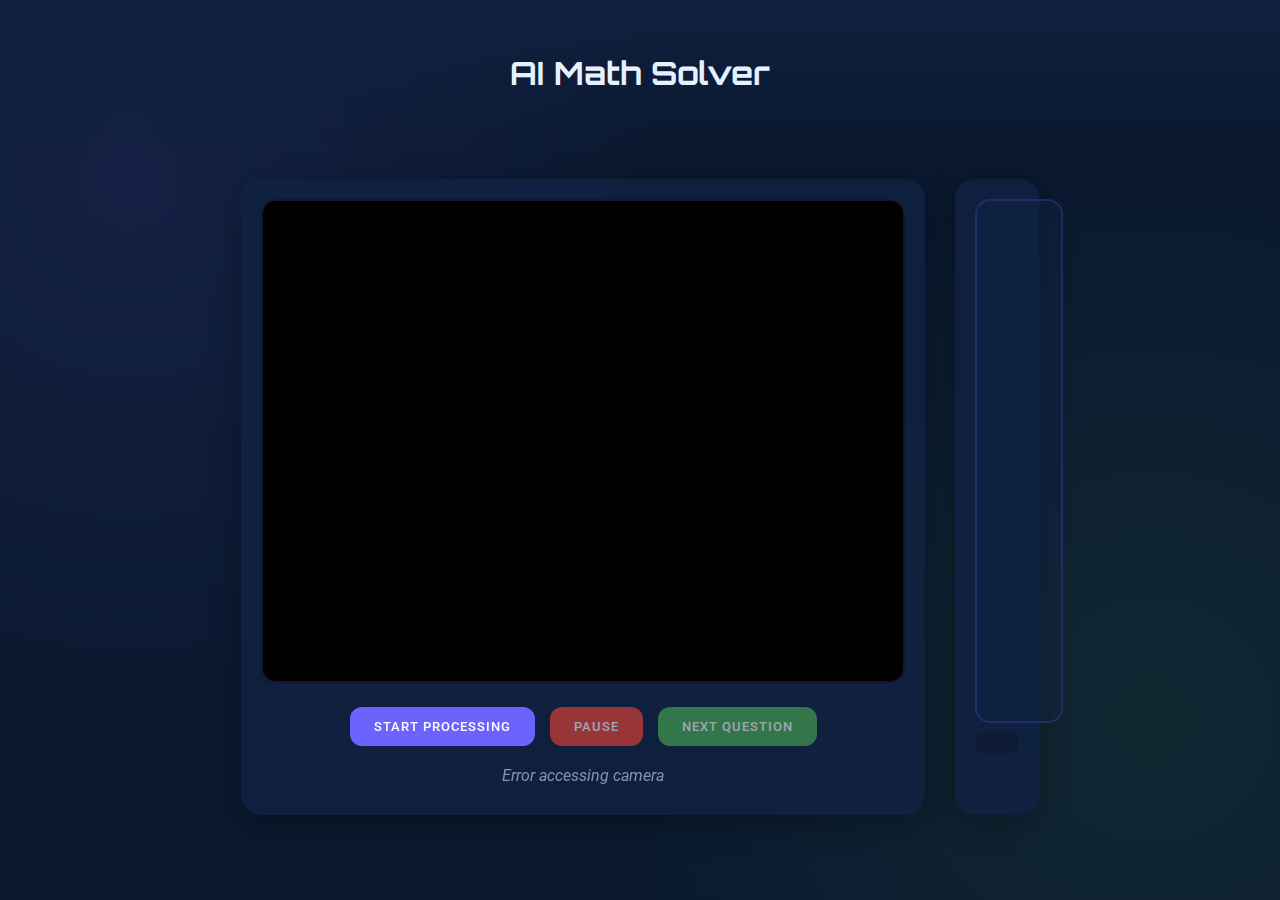
<file: templates/index.html>
<!DOCTYPE html>
<html lang="en">
<head>
    <meta charset="UTF-8">
    <meta name="viewport" content="width=device-width, initial-scale=1.0">
    <title>AI Math Solver</title>
    <link href="https://fonts.googleapis.com/css2?family=Orbitron:wght@400;700&family=Roboto:wght@300;400;500&display=swap" rel="stylesheet">
    <style>
        :root {
            --primary-color: #6C63FF;
            --secondary-color: #4CAF50;
            --danger-color: #f44336;
            --background: #0a192f;
            --card-bg: rgba(16, 33, 65, 0.9);
            --text-primary: #E6F1FF;
            --text-secondary: #8892B0;
        }

        body {
            font-family: 'Roboto', sans-serif;
            margin: 0;
            padding: 0;
            background: var(--background);
            color: var(--text-primary);
            min-height: 100vh;
            background-image: 
                radial-gradient(circle at 10% 20%, rgba(108, 99, 255, 0.1) 0%, transparent 40%),
                radial-gradient(circle at 90% 80%, rgba(76, 175, 80, 0.1) 0%, transparent 40%);
        }

        .header {
            font-family: 'Orbitron', sans-serif;
            text-align: center;
            padding: 2rem;
            background: linear-gradient(180deg, var(--card-bg) 0%, transparent 100%);
            margin-bottom: 2rem;
            animation: fadeIn 1s ease-out;
        }

        .container {
            max-width: 1400px;
            margin: 0 auto;
            padding: 0 20px;
            display: flex;
            gap: 30px;
            justify-content: center;
            flex-wrap: wrap;
        }

        .video-section, .solution-section {
            background: var(--card-bg);
            border-radius: 20px;
            padding: 20px;
            box-shadow: 0 8px 32px rgba(0, 0, 0, 0.3);
            backdrop-filter: blur(10px);
            transition: transform 0.3s ease;
            animation: slideUp 0.8s ease-out;
        }

        .video-section:hover, .solution-section:hover {
            transform: translateY(-5px);
        }

        #videoContainer {
            width: 640px;
            height: 480px;
            border-radius: 15px;
            background: #000;
            border: 2px solid rgba(108, 99, 255, 0.2);
        }

        #solution {
            width: 100%;
            min-height: 480px;
            padding: 20px;
            border-radius: 15px;
            background: rgba(16, 33, 65, 0.5);
            color: var(--text-primary);
            font-size: 1.1rem;
            line-height: 1.6;
            white-space: pre-line;
            overflow-y: auto;
            border: 2px solid rgba(108, 99, 255, 0.2);
            margin: 0;
            font-family: 'Roboto', sans-serif;
        }

        .controls {
            margin: 20px 0;
            display: flex;
            gap: 15px;
            justify-content: center;
        }

        button {
            padding: 12px 24px;
            border: none;
            border-radius: 12px;
            color: white;
            font-family: 'Roboto', sans-serif;
            font-weight: 500;
            cursor: pointer;
            transition: all 0.3s ease;
            text-transform: uppercase;
            letter-spacing: 1px;
            position: relative;
            overflow: hidden;
        }

        button::after {
            content: '';
            position: absolute;
            top: 50%;
            left: 50%;
            width: 0;
            height: 0;
            background: rgba(255, 255, 255, 0.2);
            border-radius: 50%;
            transform: translate(-50%, -50%);
            transition: width 0.6s ease, height 0.6s ease;
        }

        button:hover::after {
            width: 200px;
            height: 200px;
        }

        #startBtn {
            background: var(--primary-color);
        }

        #pauseBtn {
            background: var(--danger-color);
        }

        #nextBtn {
            background: var(--secondary-color);
        }

        button:disabled {
            opacity: 0.6;
            cursor: not-allowed;
        }

        .processing-indicator {
            text-align: center;
            color: var(--text-secondary);
            font-style: italic;
            margin: 10px 0;
            animation: pulse 2s infinite;
        }

        @keyframes fadeIn {
            from { opacity: 0; }
            to { opacity: 1; }
        }

        @keyframes slideUp {
            from {
                opacity: 0;
                transform: translateY(50px);
            }
            to {
                opacity: 1;
                transform: translateY(0);
            }
        }

        @keyframes pulse {
            0% { opacity: 0.6; }
            50% { opacity: 1; }
            100% { opacity: 0.6; }
        }

        /* Scrollbar styling */
        ::-webkit-scrollbar {
            width: 8px;
        }

        ::-webkit-scrollbar-track {
            background: rgba(16, 33, 65, 0.5);
            border-radius: 4px;
        }

        ::-webkit-scrollbar-thumb {
            background: var(--primary-color);
            border-radius: 4px;
        }

        /* Loading animation */
        .loading {
            display: inline-block;
            position: relative;
            width: 80px;
            height: 20px;
        }

        .loading div {
            position: absolute;
            width: 8px;
            height: 8px;
            border-radius: 50%;
            background: var(--primary-color);
            animation: loading 1.2s linear infinite;
        }

        .loading div:nth-child(1) {
            animation-delay: 0s;
            left: 8px;
        }

        .loading div:nth-child(2) {
            animation-delay: 0.2s;
            left: 32px;
        }

        .loading div:nth-child(3) {
            animation-delay: 0.4s;
            left: 56px;
        }

        @keyframes loading {
            0% { transform: scale(0); }
            50% { transform: scale(1); }
            100% { transform: scale(0); }
        }

        /* Add debug styling */
        .debug-info {
            color: var(--text-secondary);
            font-size: 0.8rem;
            margin-top: 10px;
            padding: 10px;
            background: rgba(0, 0, 0, 0.2);
            border-radius: 8px;
        }
    </style>
</head>
<body>
    <div class="header">
        <h1>AI Math Solver</h1>
    </div>
    
    <div class="container">
        <div class="video-section">
            <video id="videoContainer" autoplay></video>
            <canvas id="canvas"></canvas>
            <div class="controls">
                <button id="startBtn" class="btn-primary">Start Processing</button>
                <button id="pauseBtn" class="btn-secondary" disabled>Pause</button>
                <button id="nextBtn" class="btn-next" disabled>Next Question</button>
            </div>
            <div class="processing-indicator" id="status">
                Camera ready
                <div class="loading">
                    <div></div>
                    <div></div>
                    <div></div>
                </div>
            </div>
        </div>
        <div class="solution-section">
            <div id="solution"></div>
            <div class="debug-info" id="debugInfo"></div>
        </div>
    </div>

    <script>
        let video = document.getElementById('videoContainer');
        let canvas = document.getElementById('canvas');
        let solutionDiv = document.getElementById('solution');
        let startBtn = document.getElementById('startBtn');
        let pauseBtn = document.getElementById('pauseBtn');
        let nextBtn = document.getElementById('nextBtn');
        let statusDiv = document.getElementById('status');
        
        let isProcessing = false;
        let processingInterval;
        let currentAudio = null;
        let lastProcessingTime = 0;
        const PROCESSING_COOLDOWN = 1500; // 1.5 seconds cooldown

        async function startVideo() {
            try {
                const stream = await navigator.mediaDevices.getUserMedia({ video: true });
                video.srcObject = stream;
            } catch (err) {
                console.error("Error accessing webcam:", err);
                statusDiv.textContent = "Error accessing camera";
            }
        }

        async function processFrame() {
            const now = Date.now();
            if (isProcessing || now - lastProcessingTime < PROCESSING_COOLDOWN) return;
            
            lastProcessingTime = now;
            isProcessing = true;
            statusDiv.textContent = "Processing...";
            
            const context = canvas.getContext('2d');
            canvas.width = video.videoWidth;
            canvas.height = video.videoHeight;
            context.drawImage(video, 0, 0, canvas.width, canvas.height);
            
            const base64Image = canvas.toDataURL('image/jpeg');

            try {
                console.log("Sending image to server...");
                const response = await fetch('/process-frame', {
                    method: 'POST',
                    headers: {
                        'Content-Type': 'application/json'
                    },
                    body: JSON.stringify({ image: base64Image })
                });
                
                const data = await response.json();
                console.log("Server response:", data);  // Debug log
                
                if (data.error) {
                    console.error("Server error:", data.error);
                    statusDiv.textContent = `Error: ${data.error}`;
                } else if (data.solution !== "No text detected in the image" && 
                          data.solution !== "No valid math problem detected") {
                    // Stop processing when solution is found
                    pauseProcessing();
                    
                    // Display solution with formatting
                    console.log("Displaying solution:", data.solution);
                    solutionDiv.innerHTML = data.solution.replace(/\n/g, '<br>');
                    statusDiv.textContent = "Solution found!";
                    
                    // Play audio if available
                    if (data.hasAudio && data.audioFile) {
                        console.log("Playing audio:", data.audioFile);
                        if (currentAudio) {
                            currentAudio.pause();
                            currentAudio = null;
                        }
                        try {
                            currentAudio = new Audio(`/static/${data.audioFile}`);
                            currentAudio.onerror = (e) => console.error("Audio error:", e);
                            currentAudio.onloadeddata = () => console.log("Audio loaded successfully");
                            await currentAudio.play().catch(e => console.error("Audio playback error:", e));
                            console.log("Audio playback started");
                        } catch (audioErr) {
                            console.error("Audio playback error:", audioErr);
                        }
                    } else {
                        console.log("No audio available in response");
                    }
                    
                    nextBtn.disabled = false;
                } else {
                    console.log("No valid solution found in image");
                }
            } catch (err) {
                console.error("Error processing frame:", err);
                statusDiv.textContent = "Error processing image";
            }

            isProcessing = false;
        }

        function startProcessing() {
            startBtn.disabled = true;
            pauseBtn.disabled = false;
            nextBtn.disabled = true;
            statusDiv.textContent = "Processing video...";
            processingInterval = setInterval(processFrame, 2000);  // Increased to 2 seconds
        }

        function pauseProcessing() {
            clearInterval(processingInterval);
            startBtn.disabled = false;
            pauseBtn.disabled = true;
            statusDiv.textContent = "Processing paused";
        }

        function nextQuestion() {
            solutionDiv.textContent = "";
            if (currentAudio) {
                currentAudio.pause();
                currentAudio = null;
            }
            nextBtn.disabled = true;
            startProcessing();
        }

        startBtn.addEventListener('click', startProcessing);
        pauseBtn.addEventListener('click', pauseProcessing);
        nextBtn.addEventListener('click', nextQuestion);

        // Initial setup
        startVideo();

        // Hide the debug canvas
        canvas.style.display = 'none';
    </script>
</body>
</html>
</file>
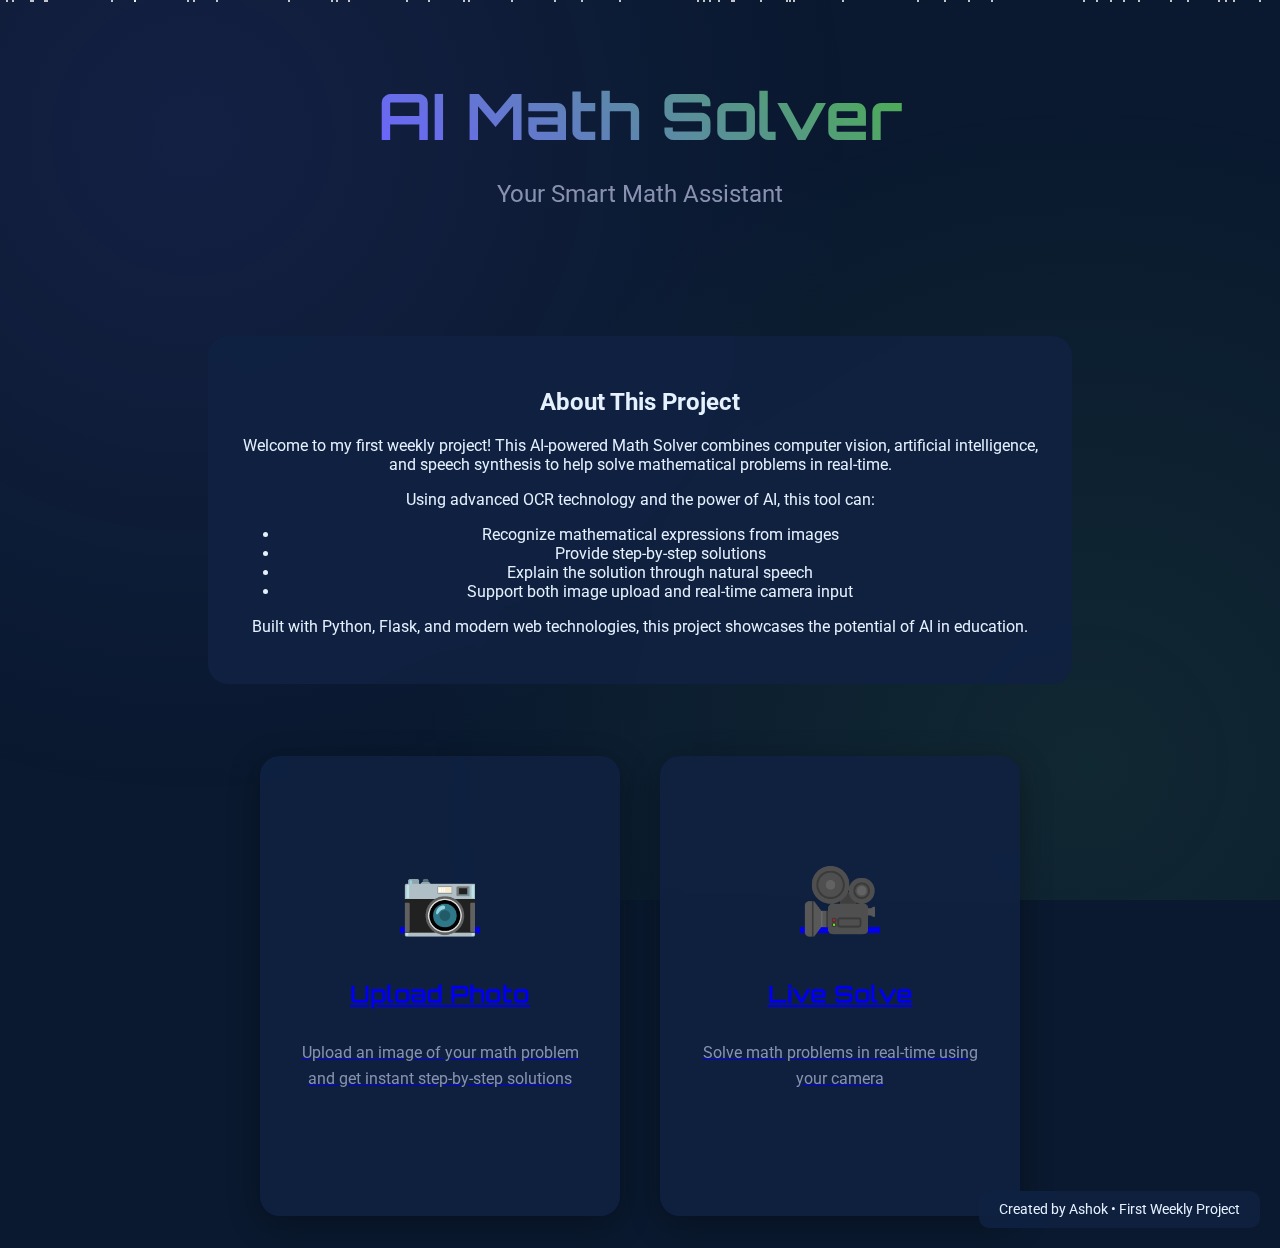
<file: templates/home.html>
<!DOCTYPE html>
<html lang="en">
<head>
    <meta charset="UTF-8">
    <meta name="viewport" content="width=device-width, initial-scale=1.0">
    <title>AI Math Solver - Home</title>
    <link href="https://fonts.googleapis.com/css2?family=Orbitron:wght@400;700&family=Roboto:wght@300;400;500&display=swap" rel="stylesheet">
    <style>
        :root {
            --primary-color: #6C63FF;
            --secondary-color: #4CAF50;
            --background: #0a192f;
            --card-bg: rgba(16, 33, 65, 0.9);
            --text-primary: #E6F1FF;
            --text-secondary: #8892B0;
        }

        body {
            margin: 0;
            padding: 0;
            background: var(--background);
            color: var(--text-primary);
            font-family: 'Roboto', sans-serif;
            min-height: 100vh;
            overflow-x: hidden;
        }

        .stars {
            position: fixed;
            top: 0;
            left: 0;
            width: 100%;
            height: 100%;
            pointer-events: none;
            background: 
                radial-gradient(circle at 15% 15%, rgba(108, 99, 255, 0.1) 0%, transparent 50%),
                radial-gradient(circle at 85% 85%, rgba(76, 175, 80, 0.1) 0%, transparent 50%);
            animation: starFloat 20s infinite linear;
        }

        .hero-section {
            min-height: 100vh;
            display: flex;
            flex-direction: column;
            justify-content: center;
            align-items: center;
            text-align: center;
            padding: 2rem;
            position: relative;
            overflow: hidden;
        }

        .title-container {
            margin-bottom: 4rem;
            animation: fadeInUp 1s ease-out;
        }

        .title {
            font-family: 'Orbitron', sans-serif;
            font-size: 4rem;
            margin-bottom: 1rem;
            background: linear-gradient(45deg, var(--primary-color), var(--secondary-color));
            -webkit-background-clip: text;
            -webkit-text-fill-color: transparent;
            animation: titleFloat 3s ease-in-out infinite;
        }

        .subtitle {
            font-size: 1.5rem;
            color: var(--text-secondary);
            margin-bottom: 2rem;
            animation: fadeIn 2s ease-out;
        }

        .project-info {
            max-width: 800px;
            margin: 2rem auto;
            padding: 2rem;
            background: var(--card-bg);
            border-radius: 20px;
            backdrop-filter: blur(10px);
            animation: slideUp 1s ease-out;
            transform: translateY(0);
            transition: transform 0.3s ease;
        }

        .project-info:hover {
            transform: translateY(-5px);
        }

        .options {
            display: flex;
            gap: 40px;
            margin-top: 40px;
            animation: fadeInUp 1s ease-out 0.5s backwards;
        }

        .option-card {
            width: 300px;
            height: 400px;
            background: var(--card-bg);
            border-radius: 20px;
            padding: 30px;
            display: flex;
            flex-direction: column;
            align-items: center;
            justify-content: center;
            cursor: pointer;
            transition: all 0.3s ease;
            position: relative;
            overflow: hidden;
            backdrop-filter: blur(10px);
            box-shadow: 0 8px 32px rgba(0, 0, 0, 0.3);
        }

        .option-card:hover {
            transform: translateY(-10px);
        }

        .option-card::before {
            content: '';
            position: absolute;
            top: 0;
            left: 0;
            width: 100%;
            height: 100%;
            background: linear-gradient(45deg, transparent, rgba(255, 255, 255, 0.1), transparent);
            transform: translateX(-100%);
            transition: 0.5s;
        }

        .option-card:hover::before {
            transform: translateX(100%);
        }

        .option-icon {
            font-size: 4rem;
            margin-bottom: 20px;
            animation: iconPulse 2s infinite;
        }

        .option-title {
            font-family: 'Orbitron', sans-serif;
            font-size: 1.5rem;
            margin-bottom: 15px;
            text-align: center;
        }

        .option-description {
            text-align: center;
            color: var(--text-secondary);
            line-height: 1.6;
        }

        .floating-particles {
            position: absolute;
            width: 100%;
            height: 100%;
            pointer-events: none;
        }

        .particle {
            position: absolute;
            width: 2px;
            height: 2px;
            background: white;
            border-radius: 50%;
            animation: particleFloat 20s infinite linear;
        }

        .creator-info {
            position: absolute;
            bottom: 20px;
            right: 20px;
            padding: 10px 20px;
            background: var(--card-bg);
            border-radius: 10px;
            font-size: 0.9rem;
            animation: fadeIn 1s ease-out 1s backwards;
        }

        @keyframes titleFloat {
            0%, 100% { transform: translateY(0); }
            50% { transform: translateY(-10px); }
        }

        @keyframes iconPulse {
            0%, 100% { transform: scale(1); }
            50% { transform: scale(1.1); }
        }

        @keyframes fadeInUp {
            from {
                opacity: 0;
                transform: translateY(30px);
            }
            to {
                opacity: 1;
                transform: translateY(0);
            }
        }

        @keyframes fadeIn {
            from { opacity: 0; }
            to { opacity: 1; }
        }

        @keyframes slideUp {
            from {
                opacity: 0;
                transform: translateY(50px);
            }
            to {
                opacity: 1;
                transform: translateY(0);
            }
        }

        @keyframes particleFloat {
            0% { transform: translateY(100vh) translateX(0); opacity: 0; }
            50% { opacity: 1; }
            100% { transform: translateY(-100vh) translateX(20px); opacity: 0; }
        }

        /* Responsive styles */
        @media (max-width: 768px) {
            .title {
                font-size: 2.5rem;
            }

            .options {
                flex-direction: column;
                gap: 20px;
            }

            .option-card {
                width: 100%;
                max-width: 300px;
                height: auto;
                min-height: 300px;
            }

            .project-info {
                margin: 1rem;
                padding: 1rem;
            }
        }
    </style>
</head>
<body>
    <div class="stars"></div>
    <div class="floating-particles" id="particles"></div>
    
    <div class="hero-section">
        <div class="title-container">
            <h1 class="title">AI Math Solver</h1>
            <p class="subtitle">Your Smart Math Assistant</p>
        </div>

        <div class="project-info">
            <h2>About This Project</h2>
            <p>Welcome to my first weekly project! This AI-powered Math Solver combines computer vision, artificial intelligence, and speech synthesis to help solve mathematical problems in real-time.</p>
            <p>Using advanced OCR technology and the power of AI, this tool can:</p>
            <ul>
                <li>Recognize mathematical expressions from images</li>
                <li>Provide step-by-step solutions</li>
                <li>Explain the solution through natural speech</li>
                <li>Support both image upload and real-time camera input</li>
            </ul>
            <p>Built with Python, Flask, and modern web technologies, this project showcases the potential of AI in education.</p>
        </div>

        <div class="options">
            <a href="/upload" class="option-card">
                <div class="option-icon">📷</div>
                <h2 class="option-title">Upload Photo</h2>
                <p class="option-description">Upload an image of your math problem and get instant step-by-step solutions</p>
            </a>
            <a href="/live" class="option-card">
                <div class="option-icon">🎥</div>
                <h2 class="option-title">Live Solve</h2>
                <p class="option-description">Solve math problems in real-time using your camera</p>
            </a>
        </div>

        <div class="creator-info">
            Created by Ashok • First Weekly Project
        </div>
    </div>

    <script>
        // Create floating particles
        const particlesContainer = document.getElementById('particles');
        const particleCount = 50;

        for (let i = 0; i < particleCount; i++) {
            const particle = document.createElement('div');
            particle.className = 'particle';
            particle.style.left = `${Math.random() * 100}%`;
            particle.style.animationDelay = `${Math.random() * 20}s`;
            particlesContainer.appendChild(particle);
        }

        // Add hover effect to project info
        document.querySelector('.project-info').addEventListener('mousemove', (e) => {
            const { left, top, width, height } = e.target.getBoundingClientRect();
            const x = (e.clientX - left) / width;
            const y = (e.clientY - top) / height;
            
            e.target.style.transform = `
                perspective(1000px)
                rotateX(${(y - 0.5) * 10}deg)
                rotateY(${(x - 0.5) * 10}deg)
                translateZ(20px)
            `;
        });

        document.querySelector('.project-info').addEventListener('mouseleave', (e) => {
            e.target.style.transform = 'none';
        });
    </script>
</body>
</html>
</file>
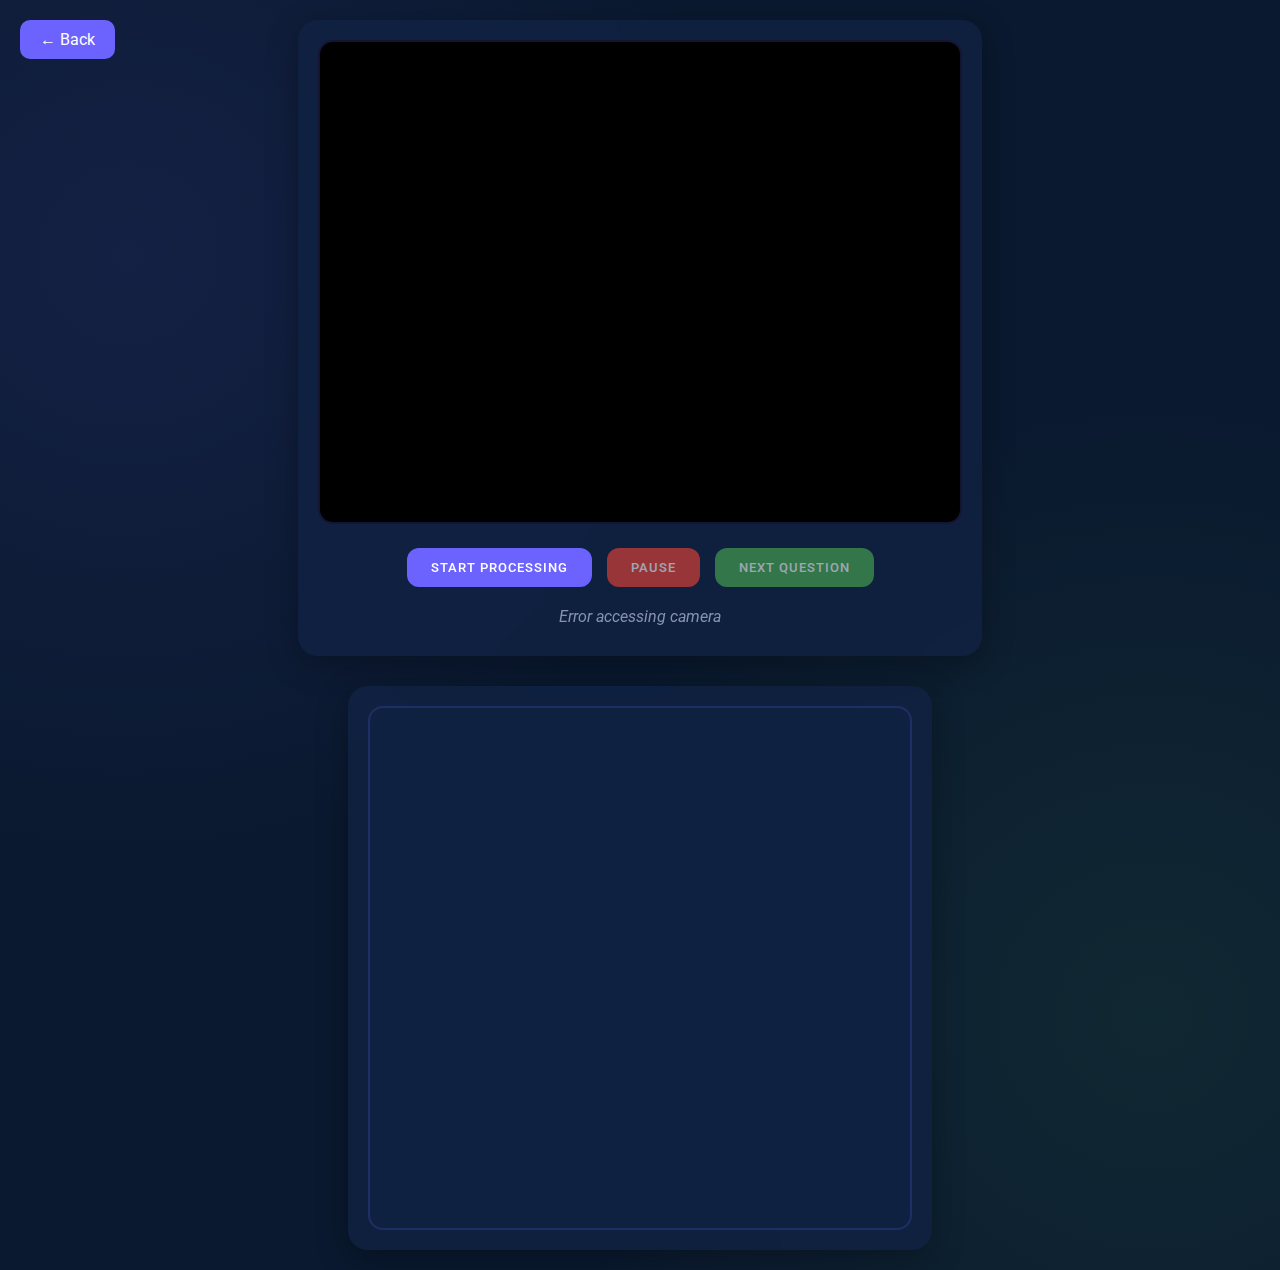
<file: templates/live.html>
<!DOCTYPE html>
<html lang="en">
<head>
    <meta charset="UTF-8">
    <meta name="viewport" content="width=device-width, initial-scale=1.0">
    <title>AI Math Solver - Live</title>
    <link href="https://fonts.googleapis.com/css2?family=Orbitron:wght@400;700&family=Roboto:wght@300;400;500&display=swap" rel="stylesheet">
    <style>
        :root {
            --primary-color: #6C63FF;
            --secondary-color: #4CAF50;
            --danger-color: #f44336;
            --background: #0a192f;
            --card-bg: rgba(16, 33, 65, 0.9);
            --text-primary: #E6F1FF;
            --text-secondary: #8892B0;
        }

        body {
            font-family: 'Roboto', sans-serif;
            margin: 0;
            padding: 0;
            background: var(--background);
            color: var(--text-primary);
            min-height: 100vh;
            background-image: 
                radial-gradient(circle at 10% 20%, rgba(108, 99, 255, 0.1) 0%, transparent 40%),
                radial-gradient(circle at 90% 80%, rgba(76, 175, 80, 0.1) 0%, transparent 40%);
        }

        .container {
            max-width: 1400px;
            margin: 0 auto;
            padding: 20px;
            display: flex;
            gap: 30px;
            justify-content: center;
            flex-wrap: wrap;
        }

        .video-section, .solution-section {
            background: var(--card-bg);
            border-radius: 20px;
            padding: 20px;
            box-shadow: 0 8px 32px rgba(0, 0, 0, 0.3);
            backdrop-filter: blur(10px);
            transition: transform 0.3s ease;
            animation: slideUp 0.8s ease-out;
        }

        #videoContainer {
            width: 640px;
            height: 480px;
            border-radius: 15px;
            background: #000;
            border: 2px solid rgba(108, 99, 255, 0.2);
        }

        #solution {
            width: 500px;
            min-height: 480px;
            padding: 20px;
            border-radius: 15px;
            background: rgba(16, 33, 65, 0.5);
            color: var(--text-primary);
            font-size: 1.1rem;
            line-height: 1.6;
            white-space: pre-line;
            overflow-y: auto;
            border: 2px solid rgba(108, 99, 255, 0.2);
        }

        .controls {
            margin: 20px 0;
            display: flex;
            gap: 15px;
            justify-content: center;
        }

        button {
            padding: 12px 24px;
            border: none;
            border-radius: 12px;
            color: white;
            font-family: 'Roboto', sans-serif;
            font-weight: 500;
            cursor: pointer;
            transition: all 0.3s ease;
            text-transform: uppercase;
            letter-spacing: 1px;
        }

        button:disabled {
            opacity: 0.6;
            cursor: not-allowed;
        }

        #startBtn {
            background: var(--primary-color);
        }

        #pauseBtn {
            background: var(--danger-color);
        }

        #nextBtn {
            background: var(--secondary-color);
        }

        .processing-indicator {
            text-align: center;
            color: var(--text-secondary);
            font-style: italic;
            margin: 10px 0;
            animation: pulse 2s infinite;
        }

        .back-button {
            position: absolute;
            top: 20px;
            left: 20px;
            padding: 10px 20px;
            background: var(--primary-color);
            border: none;
            border-radius: 10px;
            color: white;
            text-decoration: none;
            font-family: 'Roboto', sans-serif;
            transition: all 0.3s ease;
        }

        .back-button:hover {
            transform: translateX(-5px);
        }

        #canvas {
            display: none;
        }

        @keyframes pulse {
            0% { opacity: 0.6; }
            50% { opacity: 1; }
            100% { opacity: 0.6; }
        }

        @keyframes slideUp {
            from {
                opacity: 0;
                transform: translateY(50px);
            }
            to {
                opacity: 1;
                transform: translateY(0);
            }
        }

        /* Responsive styles */
        @media (max-width: 768px) {
            .container {
                padding: 10px;
                flex-direction: column;
                align-items: center;
            }

            #videoContainer {
                width: 100%;
                max-width: 480px;
                height: auto;
            }

            #solution {
                width: 100%;
                max-width: 480px;
            }

            .controls {
                flex-wrap: wrap;
            }

            button {
                width: 100%;
            }
        }
    </style>
</head>
<body>
    <a href="/" class="back-button">← Back</a>
    
    <div class="container">
        <div class="video-section">
            <video id="videoContainer" autoplay></video>
            <canvas id="canvas"></canvas>
            <div class="controls">
                <button id="startBtn" class="btn-primary">Start Processing</button>
                <button id="pauseBtn" class="btn-secondary" disabled>Pause</button>
                <button id="nextBtn" class="btn-next" disabled>Next Question</button>
            </div>
            <div class="processing-indicator" id="status">Camera ready</div>
        </div>
        <div class="solution-section">
            <div id="solution"></div>
        </div>
    </div>

    <script>
        let video = document.getElementById('videoContainer');
        let canvas = document.getElementById('canvas');
        let solutionDiv = document.getElementById('solution');
        let startBtn = document.getElementById('startBtn');
        let pauseBtn = document.getElementById('pauseBtn');
        let nextBtn = document.getElementById('nextBtn');
        let statusDiv = document.getElementById('status');
        
        let isProcessing = false;
        let processingInterval;
        let currentAudio = null;
        let lastProcessingTime = 0;
        const PROCESSING_COOLDOWN = 1500; // 1.5 seconds cooldown

        async function startVideo() {
            try {
                const stream = await navigator.mediaDevices.getUserMedia({ video: true });
                video.srcObject = stream;
            } catch (err) {
                console.error("Error accessing webcam:", err);
                statusDiv.textContent = "Error accessing camera";
            }
        }

        async function processFrame() {
            const now = Date.now();
            if (isProcessing || now - lastProcessingTime < PROCESSING_COOLDOWN) return;
            
            lastProcessingTime = now;
            isProcessing = true;
            statusDiv.textContent = "Processing...";
            
            const context = canvas.getContext('2d');
            canvas.width = video.videoWidth;
            canvas.height = video.videoHeight;
            context.drawImage(video, 0, 0, canvas.width, canvas.height);
            
            const base64Image = canvas.toDataURL('image/jpeg');

            try {
                const response = await fetch('/process-frame', {
                    method: 'POST',
                    headers: {
                        'Content-Type': 'application/json'
                    },
                    body: JSON.stringify({ image: base64Image })
                });
                
                const data = await response.json();
                
                if (data.error) {
                    statusDiv.textContent = `Error: ${data.error}`;
                } else if (data.solution !== "No text detected in the image" && 
                          data.solution !== "No valid math problem detected") {
                    pauseProcessing();
                    solutionDiv.innerHTML = data.solution.replace(/\n/g, '<br>');
                    statusDiv.textContent = "Solution found!";
                    
                    if (data.hasAudio && data.audioFile) {
                        if (currentAudio) {
                            currentAudio.pause();
                            currentAudio = null;
                        }
                        currentAudio = new Audio(`/static/${data.audioFile}`);
                        await currentAudio.play();
                    }
                    
                    nextBtn.disabled = false;
                }
            } catch (err) {
                console.error("Error:", err);
                statusDiv.textContent = "Error processing image";
            }

            isProcessing = false;
        }

        function startProcessing() {
            startBtn.disabled = true;
            pauseBtn.disabled = false;
            nextBtn.disabled = true;
            statusDiv.textContent = "Processing video...";
            processingInterval = setInterval(processFrame, 2000);
        }

        function pauseProcessing() {
            clearInterval(processingInterval);
            startBtn.disabled = false;
            pauseBtn.disabled = true;
            statusDiv.textContent = "Processing paused";
        }

        function nextQuestion() {
            solutionDiv.textContent = "";
            if (currentAudio) {
                currentAudio.pause();
                currentAudio = null;
            }
            nextBtn.disabled = true;
            startProcessing();
        }

        startBtn.addEventListener('click', startProcessing);
        pauseBtn.addEventListener('click', pauseProcessing);
        nextBtn.addEventListener('click', nextQuestion);

        // Initial setup
        startVideo();
    </script>
</body>
</html>
</file>
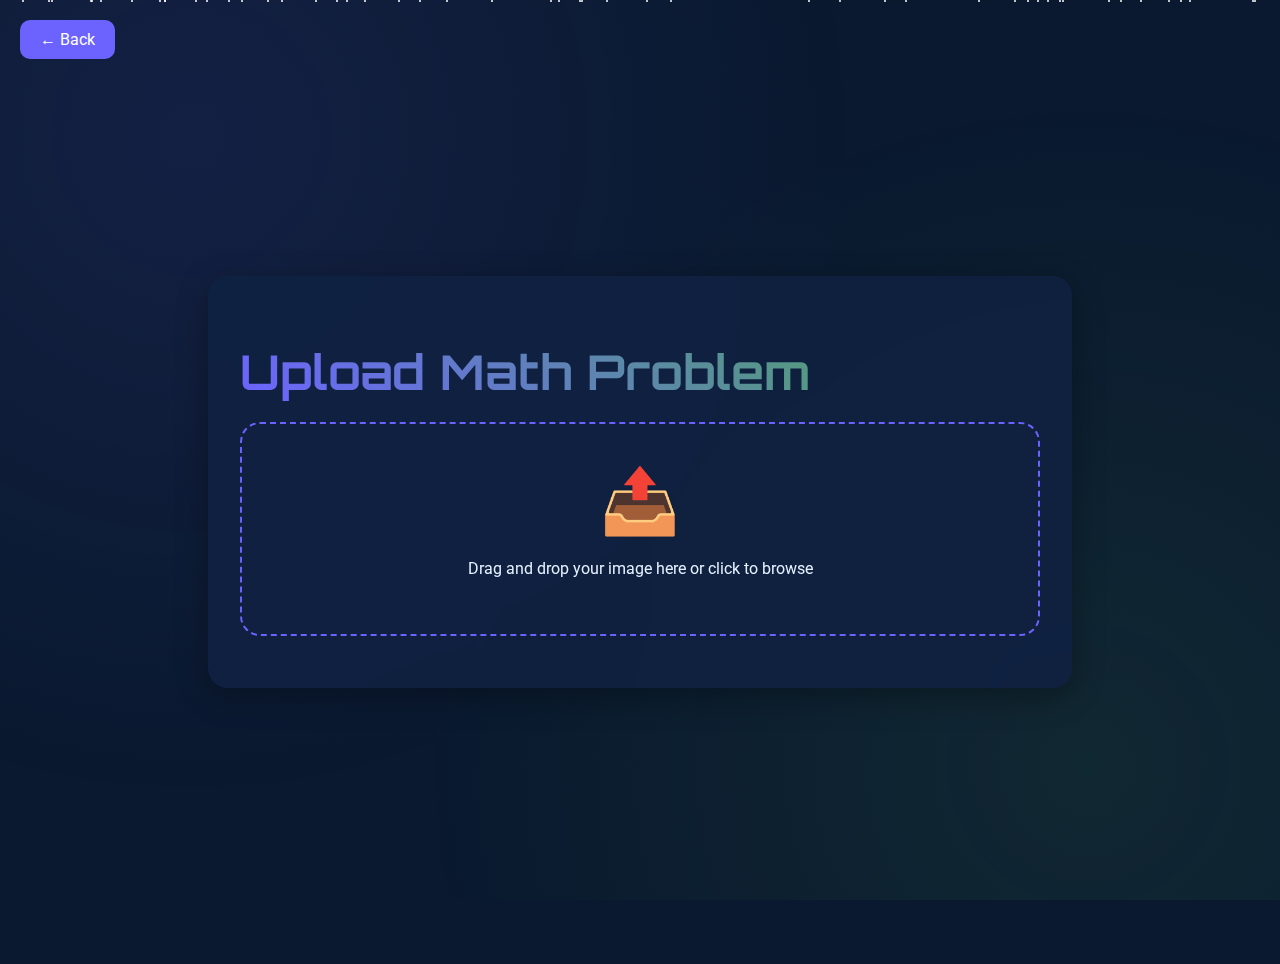
<file: templates/upload.html>
<!DOCTYPE html>
<html lang="en">
<head>
    <meta charset="UTF-8">
    <meta name="viewport" content="width=device-width, initial-scale=1.0">
    <title>AI Math Solver - Upload</title>
    <link href="https://fonts.googleapis.com/css2?family=Orbitron:wght@400;700&family=Roboto:wght@300;400;500&display=swap" rel="stylesheet">
    <link rel="stylesheet" href="/static/css/style.css">
    <style>
        .hero-section {
            min-height: 100vh;
            display: flex;
            flex-direction: column;
            align-items: center;
            justify-content: center;
            padding: 2rem;
            position: relative;
        }

        .upload-container {
            width: 90%;
            max-width: 800px;
            background: var(--card-bg);
            border-radius: 20px;
            padding: 2rem;
            backdrop-filter: blur(10px);
            box-shadow: 0 8px 32px rgba(0, 0, 0, 0.3);
            animation: slideUp 0.8s ease-out;
        }

        .upload-area {
            border: 2px dashed var(--primary-color);
            border-radius: 20px;
            padding: 40px;
            margin: 20px 0;
            cursor: pointer;
            transition: all 0.3s ease;
            text-align: center;
        }

        .upload-area:hover {
            background: rgba(108, 99, 255, 0.1);
            transform: translateY(-5px);
        }

        .upload-icon {
            font-size: 4rem;
            color: var(--primary-color);
            margin-bottom: 20px;
            animation: iconPulse 2s infinite;
        }

        #solution {
            margin-top: 2rem;
            padding: 1.5rem;
            background: rgba(16, 33, 65, 0.5);
            border-radius: 15px;
            display: none;
            animation: fadeIn 0.5s ease-out;
        }

        .processing {
            display: none;
            text-align: center;
            margin: 20px 0;
            animation: fadeIn 0.3s ease-out;
        }

        .loading-spinner {
            width: 50px;
            height: 50px;
            border: 3px solid rgba(108, 99, 255, 0.3);
            border-radius: 50%;
            border-top-color: var(--primary-color);
            animation: spin 1s linear infinite;
            margin: 0 auto;
        }

        @keyframes spin {
            to { transform: rotate(360deg); }
        }

        @keyframes iconPulse {
            0%, 100% { transform: scale(1); }
            50% { transform: scale(1.1); }
        }

        @media (max-width: 768px) {
            .upload-container {
                width: 95%;
                padding: 1rem;
            }

            .upload-area {
                padding: 20px;
            }
        }
    </style>
</head>
<body>
    <div class="stars"></div>
    <div class="floating-particles" id="particles"></div>
    
    <a href="/" class="back-button">← Back</a>

    <div class="hero-section">
        <div class="upload-container">
            <h1 class="title">Upload Math Problem</h1>
            <div class="upload-area" id="dropZone">
                <div class="upload-icon">📤</div>
                <p>Drag and drop your image here or click to browse</p>
                <input type="file" id="fileInput" accept="image/*" style="display: none;">
            </div>
            
            <div class="processing" id="processingIndicator">
                <div class="loading-spinner"></div>
                <p>Processing your image...</p>
            </div>

            <div id="solution"></div>
        </div>
    </div>

    <script>
        // Create particles
        const particlesContainer = document.getElementById('particles');
        const particleCount = 50;

        for (let i = 0; i < particleCount; i++) {
            const particle = document.createElement('div');
            particle.className = 'particle';
            particle.style.left = `${Math.random() * 100}%`;
            particle.style.animationDelay = `${Math.random() * 20}s`;
            particlesContainer.appendChild(particle);
        }

        // File upload handling
        const dropZone = document.getElementById('dropZone');
        const fileInput = document.getElementById('fileInput');
        const solutionDiv = document.getElementById('solution');
        const processingIndicator = document.getElementById('processingIndicator');

        dropZone.addEventListener('click', () => fileInput.click());

        dropZone.addEventListener('dragover', (e) => {
            e.preventDefault();
            dropZone.style.background = 'rgba(108, 99, 255, 0.1)';
        });

        dropZone.addEventListener('dragleave', () => {
            dropZone.style.background = 'transparent';
        });

        dropZone.addEventListener('drop', (e) => {
            e.preventDefault();
            dropZone.style.background = 'transparent';
            const file = e.dataTransfer.files[0];
            if (file) processImage(file);
        });

        fileInput.addEventListener('change', (e) => {
            const file = e.target.files[0];
            if (file) processImage(file);
        });

        async function processImage(file) {
            const reader = new FileReader();
            reader.onload = async (e) => {
                try {
                    processingIndicator.style.display = 'block';
                    solutionDiv.style.display = 'none';
                    
                    const response = await fetch('/process-frame', {
                        method: 'POST',
                        headers: {
                            'Content-Type': 'application/json'
                        },
                        body: JSON.stringify({ image: e.target.result })
                    });
                    
                    const data = await response.json();
                    processingIndicator.style.display = 'none';
                    
                    if (data.error) {
                        solutionDiv.style.display = 'block';
                        solutionDiv.innerHTML = `<p class="error">${data.error}</p>`;
                    } else {
                        solutionDiv.style.display = 'block';
                        solutionDiv.innerHTML = data.solution.replace(/\n/g, '<br>');
                        
                        if (data.hasAudio) {
                            const audio = new Audio(`/static/${data.audioFile}`);
                            await audio.play();
                        }
                    }
                } catch (err) {
                    processingIndicator.style.display = 'none';
                    solutionDiv.style.display = 'block';
                    solutionDiv.innerHTML = '<p class="error">Error processing image</p>';
                }
            };
            reader.readAsDataURL(file);
        }
    </script>
</body>
</html>
</file>
<file: static/css/style.css>
:root {
    --primary-color: #6C63FF;
    --secondary-color: #4CAF50;
    --danger-color: #f44336;
    --background: #0a192f;
    --card-bg: rgba(16, 33, 65, 0.9);
    --text-primary: #E6F1FF;
    --text-secondary: #8892B0;
}

body {
    margin: 0;
    padding: 0;
    background: var(--background);
    color: var(--text-primary);
    font-family: 'Roboto', sans-serif;
    min-height: 100vh;
    overflow-x: hidden;
}

.stars {
    position: fixed;
    top: 0;
    left: 0;
    width: 100%;
    height: 100%;
    pointer-events: none;
    background: 
        radial-gradient(circle at 15% 15%, rgba(108, 99, 255, 0.1) 0%, transparent 50%),
        radial-gradient(circle at 85% 85%, rgba(76, 175, 80, 0.1) 0%, transparent 50%);
    animation: starFloat 20s infinite linear;
}

.floating-particles {
    position: absolute;
    width: 100%;
    height: 100%;
    pointer-events: none;
}

.particle {
    position: absolute;
    width: 2px;
    height: 2px;
    background: white;
    border-radius: 50%;
    animation: particleFloat 20s infinite linear;
}

.back-button {
    position: absolute;
    top: 20px;
    left: 20px;
    padding: 10px 20px;
    background: var(--primary-color);
    border: none;
    border-radius: 10px;
    color: white;
    text-decoration: none;
    font-family: 'Roboto', sans-serif;
    transition: all 0.3s ease;
    z-index: 100;
}

.back-button:hover {
    transform: translateX(-5px);
}

.title {
    font-family: 'Orbitron', sans-serif;
    font-size: 3rem;
    margin-bottom: 1rem;
    background: linear-gradient(45deg, var(--primary-color), var(--secondary-color));
    -webkit-background-clip: text;
    -webkit-text-fill-color: transparent;
    animation: titleFloat 3s ease-in-out infinite;
}

/* Common animations */
@keyframes titleFloat {
    0%, 100% { transform: translateY(0); }
    50% { transform: translateY(-10px); }
}

@keyframes fadeInUp {
    from {
        opacity: 0;
        transform: translateY(30px);
    }
    to {
        opacity: 1;
        transform: translateY(0);
    }
}

@keyframes fadeIn {
    from { opacity: 0; }
    to { opacity: 1; }
}

@keyframes slideUp {
    from {
        opacity: 0;
        transform: translateY(50px);
    }
    to {
        opacity: 1;
        transform: translateY(0);
    }
}

@keyframes particleFloat {
    0% { transform: translateY(100vh) translateX(0); opacity: 0; }
    50% { opacity: 1; }
    100% { transform: translateY(-100vh) translateX(20px); opacity: 0; }
}

/* Responsive styles */
@media (max-width: 768px) {
    .title {
        font-size: 2rem;
    }
}
</file>
